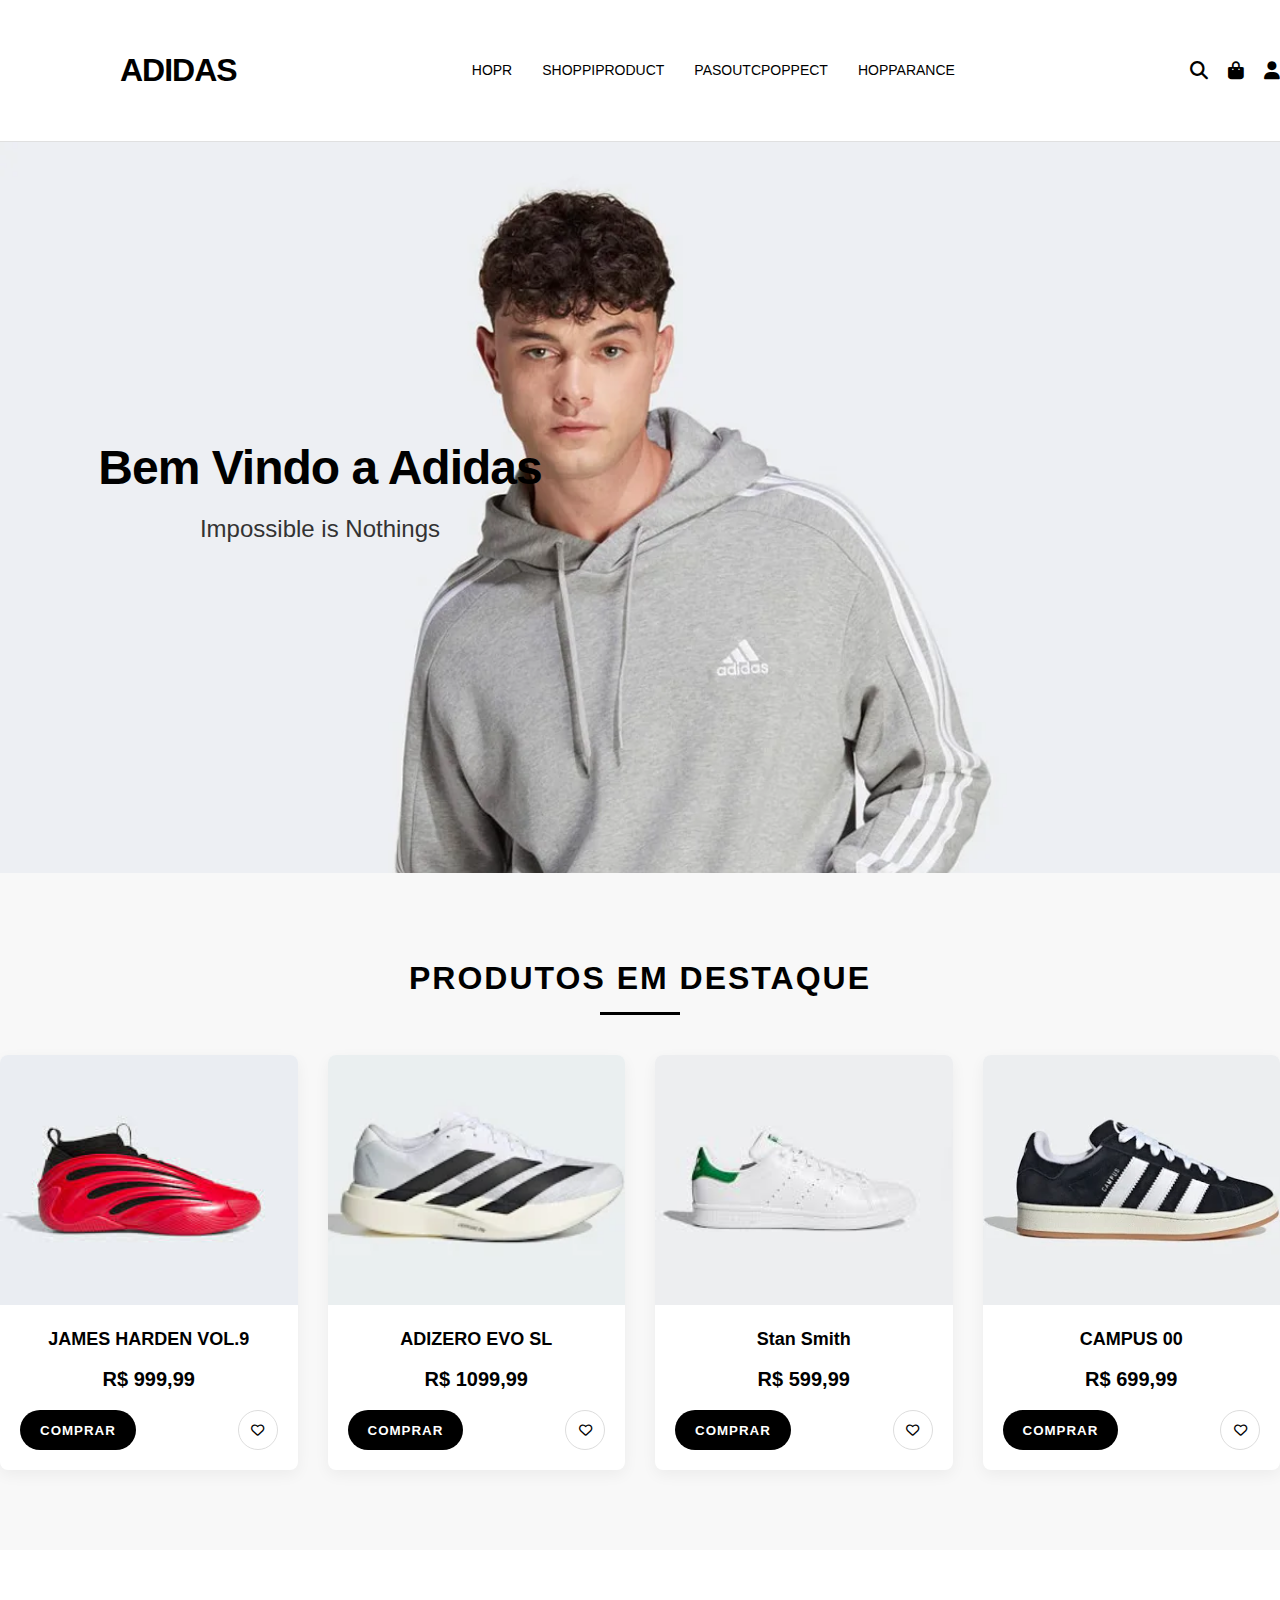
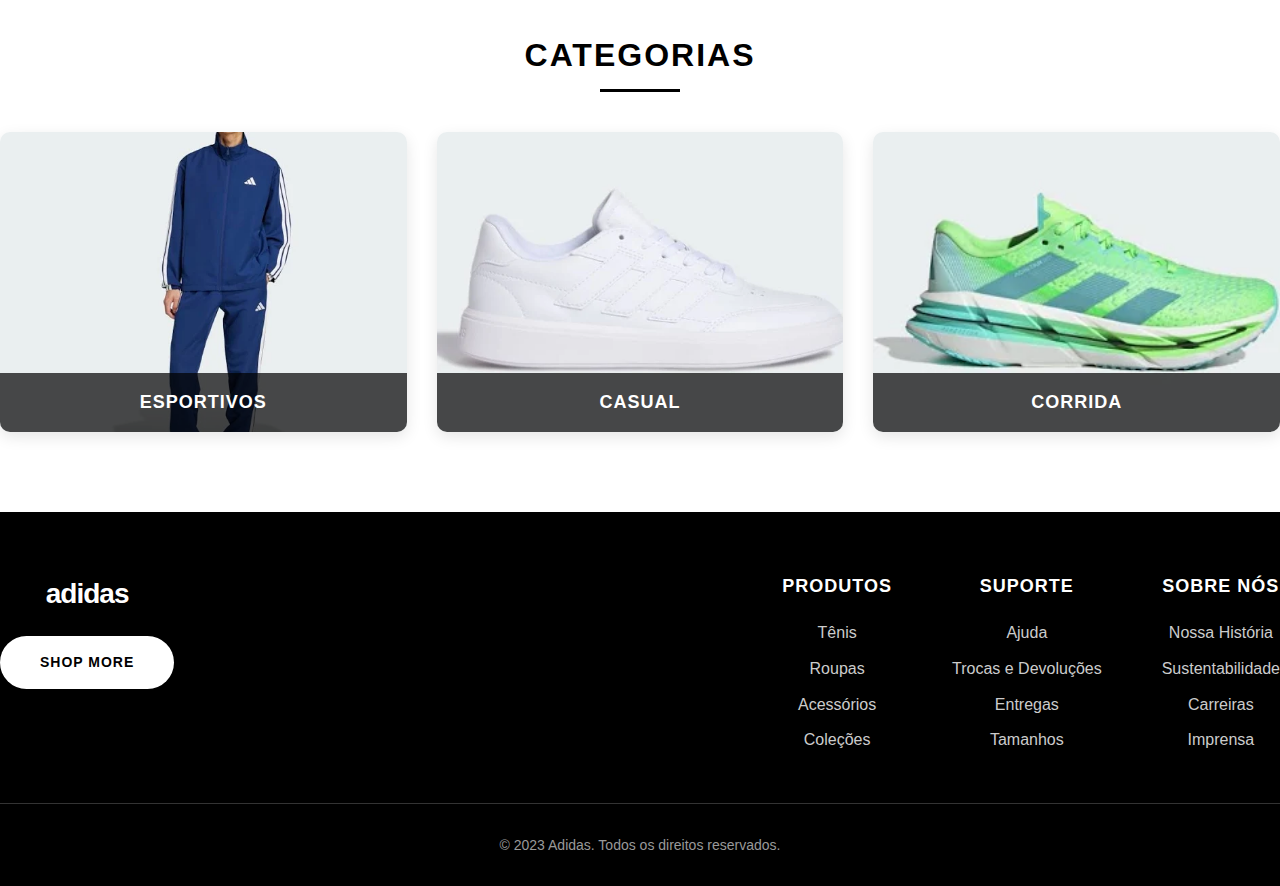
<file: index.html>
<!DOCTYPE html>
<html lang="pt-BR">
<head>
    <meta charset="UTF-8">
    <meta name="viewport" content="width=device-width, initial-scale=1.0">
    <title>Adidas - Loja Oficial</title>
    <link rel="stylesheet" href="https://cdnjs.cloudflare.com/ajax/libs/font-awesome/6.4.0/css/all.min.css">
    <link rel="stylesheet" href="style.css">
</head>
<body>
    <div class="container">
        <!-- Header -->
        <header class="header">
            <div class="logo">
                <h1>ADIDAS</h1>
            </div>
            <nav class="nav-menu">
                <a href="#" class="nav-item">HOPR</a>
                <a href="#" class="nav-item">SHOPPIPRODUCT</a>
                <a href="#" class="nav-item">PASOUTCPOPPECT</a>
                <a href="#" class="nav-item">HOPPARANCE</a>
            </nav>
            <div class="header-actions">
                <i class="fas fa-search"></i>
                <i class="fas fa-shopping-bag"></i>
                <i class="fas fa-user"></i>
            </div>
        </header>

        <!-- Hero Section -->
        <section class="hero">
            <div class="hero-content">
                <div class="hero-text">
                    <h2 class="welcome">Bem Vindo a Adidas</h2>
                    <p class="tagline">Impossible is Nothings</p>
                    
                </div>
                <div class="hero-image">
                    <div class="product-image"></div>
                </div>
            </div>
        </section>

        <!-- Products Section -->
        <section class="products">
            <h2 class="section-title">Produtos em Destaque</h2>
            <div class="products-grid">
                <!-- Product 1 -->
                <div class="product-card">
                    <div class="product-image-container">
                        <img src="harden.jPG" alt="Tênis Adidas" class="product-img">
                    </div>
                    <div class="product-info">
                        <h3 class="product-name">JAMES HARDEN VOL.9</h3>
                        <p class="product-price">R$ 999,99</p>
                        <div class="product-actions">
                            <button class="add-to-cart">Comprar</button>
                            <button class="wishlist"><i class="far fa-heart"></i></button>
                        </div>
                    </div>
                </div>

                <!-- Product 2 -->
                <div class="product-card">
                    <div class="product-image-container">
                        <img src="adizero.JPG" alt="Tênis Adidas" class="product-img">
                    </div>
                    <div class="product-info">
                        <h3 class="product-name">ADIZERO EVO SL</h3>
                        <p class="product-price">R$ 1099,99</p>
                        <div class="product-actions">
                            <button class="add-to-cart">Comprar</button>
                            <button class="wishlist"><i class="far fa-heart"></i></button>
                        </div>
                    </div>
                </div>

                <!-- Product 3 -->
                <div class="product-card">
                    <div class="product-image-container">
                        <img src="stan smith.jpg" alt="Tênis Adidas" class="product-img">
                    </div>
                    <div class="product-info">
                        <h3 class="product-name">Stan Smith</h3>
                        <p class="product-price">R$ 599,99</p>
                        <div class="product-actions">
                            <button class="add-to-cart">Comprar</button>
                            <button class="wishlist"><i class="far fa-heart"></i></button>
                        </div>
                    </div>
                </div>

                <!-- Product 4 -->
                
                <div class="product-card">
                    <div class="product-image-container">
                        <img src="shopping (1).webp" alt="Tênis Adidas" class="product-img">
                    </div>
                    <div class="product-info">
                        <h3 class="product-name">CAMPUS 00</h3>
                        <p class="product-price">R$ 699,99</p>
                        <div class="product-actions">
                            <button class="add-to-cart">Comprar</button>
                            <button class="wishlist"><i class="far fa-heart"></i></button>
                        </div>
                    </div>
                </div>
            </div>
            
        </section>

        <!-- Categories Section -->
        <section class="categories">
            <h2 class="section-title">Categorias</h2>
            <div class="categories-grid">
                <!-- Category 1 -->
                <div class="category-card">
                    <img src="esportivo.webp" alt="Tênis Esportivos" class="category-img">
                    <div class="category-name">Esportivos</div>
                </div>

                <!-- Category 2 -->
                <div class="category-card">
                    <img src="shopping.webp" alt="Tênis Casuais" class="category-img">
                    <div class="category-name">Casual</div>
                </div>

                <!-- Category 3 -->
                <div class="category-card">
                    <img src="corrida.webp" alt="Tênis de Corrida" class="category-img">
                    <div class="category-name">Corrida</div>
                </div>
            </div>
        </section>

        <!-- Footer -->
        <footer class="footer">
            <div class="container">
                <div class="footer-content">
                    <div class="footer-logo">
                        <h2>adidas</h2>
                        <a href="#" class="shop-button">SHOP MORE</a>
                    </div>
                    <div class="footer-links">
                        <div class="footer-column">
                            <h3>Produtos</h3>
                            <ul>
                                <li><a href="#">Tênis</a></li>
                                <li><a href="#">Roupas</a></li>
                                <li><a href="#">Acessórios</a></li>
                                <li><a href="#">Coleções</a></li>
                            </ul>
                        </div>
                        <div class="footer-column">
                            <h3>Suporte</h3>
                            <ul>
                                <li><a href="#">Ajuda</a></li>
                                <li><a href="#">Trocas e Devoluções</a></li>
                                <li><a href="#">Entregas</a></li>
                                <li><a href="#">Tamanhos</a></li>
                            </ul>
                        </div>
                        <div class="footer-column">
                            <h3>Sobre nós</h3>
                            <ul>
                                <li><a href="#">Nossa História</a></li>
                                <li><a href="#">Sustentabilidade</a></li>
                                <li><a href="#">Carreiras</a></li>
                                <li><a href="#">Imprensa</a></li>
                            </ul>
                        </div>
                    </div>
                </div>
                <div class="footer-bottom">
                    <p>&copy; 2023 Adidas. Todos os direitos reservados.</p>
                </div>
            </div>
        </footer>
    </div>
</body>
</html>
</file>
<file: style.css>
* {
    margin: 0;
    padding: 0;
    box-sizing: border-box;
    font-family: 'Arial', sans-serif;
}

body {
    background-color: #fff;
    color: #000;
    line-height: 1.6;
    text-align: center;
    max-width: 100% !important;
    overflow-x: hidden !important;
    margin: 0 !important;
    padding: 0 !important;
}

.container {
    max-width: 1200px;
    text-align: center;
    border: none;
    outline: none;
}
    .container {
        border: none !important;
        outline: none !important;
        max-width: 100% !important;
    }


/* Header */
.header {
    display: flex;
    justify-content: space-between;
    align-items: center;
    padding: 45px 0;
    padding-left: 90px;
    border-bottom: 1px solid #e0e0e0;
    text-align: center;
}

.logo h1 {
    font-size: 32px;
    font-weight: bold;
    letter-spacing: -1px;
    color: #000;
    padding-left: 30px;
}

.nav-menu {
    display: flex;
    gap: 30px;
}

.nav-item {
    text-decoration: none;
    color: #000;
    font-size: 14px;
    font-weight: 500;
    text-transform: uppercase;
    transition: color 0.3s;
    position: relative;
}

.nav-item:hover {
    color: #0066cc;
}

.nav-item::after {
    content: '';
    position: absolute;
    width: 0;
    height: 2px;
    bottom: -5px;
    left: 0;
    background-color: #0066cc;
    transition: width 0.3s;
}

.nav-item:hover::after {
    width: 100%;
}

.header-actions {
    display: flex;
    gap: 20px;
}

.header-actions i {
    font-size: 18px;
    cursor: pointer;
    transition: color 0.3s;
}

.header-actions i:hover {
    color: #0066cc;
}

/* Hero Section */
.hero {
    padding: 300px 0;
    background-image:url(FB8-3692-226_zoom1.webp);
    background-repeat: no-repeat;
    background-size: cover;
    border: none;
    outline: none;
    
}
.hero-content {
    display: flex;
    justify-content: space-between;
    align-items: center;
}

.hero-text {
    flex: 1;
    max-width: 50%;
}

.welcome {
    font-size: 48px;
    font-weight: bold;
    margin-bottom: 15px;
    letter-spacing: -1px;
    line-height: 1.1;
}

.tagline {
    font-size: 24px;
    margin-bottom: 25px;
    color: #333;
}

.description {
    font-size: 16px;
    margin-bottom: 10px;
    line-height: 1.4;
    color: #666;
    max-width: 80%;
}

.hero-image {
    flex: 1;
    max-width: 45%;
    display: flex;
    justify-content: center;
    align-items: center;
    position: relative;
}



/* Products Section */
.products {
    padding: 80px 0;
    background-color: #f8f8f8;
}

.section-title {
    text-align: center;
    font-size: 32px;
    margin-bottom: 50px;
    text-transform: uppercase;
    letter-spacing: 2px;
    position: relative;
}

.section-title::after {
    content: '';
    position: absolute;
    width: 80px;
    height: 3px;
    background-color: #000;
    bottom: -10px;
    left: 50%;
    transform: translateX(-50%);
}

.products-grid {
    display: grid;
    grid-template-columns: repeat(auto-fill, minmax(280px, 1fr));
    gap: 30px;
}

.product-card {
    background: #fff;
    border-radius: 8px;
    overflow: hidden;
    box-shadow: 0 5px 15px rgba(0,0,0,0.05);
    transition: transform 0.3s, box-shadow 0.3s;
}

.product-card:hover {
    transform: translateY(-10px);
    box-shadow: 0 15px 30px rgba(0,0,0,0.1);
}

.product-image-container {
    height: 250px;
    overflow: hidden;
}

.product-img {
    width: 100%;
    height: 100%;
    object-fit: cover;
    transition: transform 0.5s;
}

.product-card:hover .product-img {
    transform: scale(1.05);
    text-align: center;
}

.product-info {
    padding: 20px;
}

.product-name {
    font-size: 18px;
    font-weight: bold;
    margin-bottom: 10px;
}

.product-price {
    font-size: 20px;
    font-weight: bold;
    color: #000;
    margin-bottom: 15px;
}

.product-actions {
    display: flex;
    justify-content: space-between;
}

.add-to-cart {
    background: #000;
    color: #fff;
    border: none;
    padding: 10px 20px;
    border-radius: 30px;
    cursor: pointer;
    font-weight: bold;
    text-transform: uppercase;
    letter-spacing: 1px;
    transition: background 0.3s;
}

.add-to-cart:hover {
    background: #333;
}

.wishlist {
    background: transparent;
    border: 1px solid #ddd;
    width: 40px;
    height: 40px;
    border-radius: 50%;
    display: flex;
    align-items: center;
    justify-content: center;
    cursor: pointer;
    transition: all 0.3s;
}

.wishlist:hover {
    background: #ffeded;
    border-color: #ff6b6b;
    color: #ff6b6b;
}

/* Categories */
.categories {
    padding: 80px 0;
}

.categories-grid {
    display: grid;
    grid-template-columns: repeat(3, 1fr);
    gap: 30px;
}

.category-card {
    position: relative;
    height: 300px;
    border-radius: 10px;
    overflow: hidden;
    box-shadow: 0 5px 15px rgba(0,0,0,0.1);
    background-position: center;
    object-fit: cover;

}

.category-img {
    width: 100%;
    height: 100%;
    object-fit: cover;
    transition: transform 0.5s;
}

.category-card:hover .category-img {
    transform: scale(1.05);
}

.category-name {
    position: absolute;
    bottom: 0;
    left: 0;
    width: 100%;
    background: rgba(0,0,0,0.7);
    color: #fff;
    padding: 15px;
    text-align: center;
    font-size: 18px;
    font-weight: bold;
    text-transform: uppercase;
    letter-spacing: 1px;
}

/* Footer */
.footer {
    background: #000;
    color: #fff;
    padding: 60px 0 30px;
}

.footer-content {
    display: flex;
    justify-content: space-between;
    margin-bottom: 40px;
}

.footer-logo h2 {
    font-size: 28px;
    font-weight: bold;
    text-transform: lowercase;
    letter-spacing: -1px;
    margin-bottom: 20px;
}

.footer-links {
    display: flex;
    gap: 60px;
}

.footer-column h3 {
    font-size: 18px;
    margin-bottom: 20px;
    text-transform: uppercase;
    letter-spacing: 1px;
}

.footer-column ul {
    list-style: none;
}

.footer-column li {
    margin-bottom: 10px;
}

.footer-column a {
    color: #ccc;
    text-decoration: none;
    transition: color 0.3s;
}

.footer-column a:hover {
    color: #fff;
}

.shop-button {
    display: inline-block;
    padding: 15px 40px;
    background-color: #fff;
    color: #000;
    text-decoration: none;
    font-size: 14px;
    font-weight: bold;
    text-transform: uppercase;
    border-radius: 30px;
    transition: all 0.3s;
    letter-spacing: 1px;
}

.shop-button:hover {
    background-color: #0066cc;
    color: #fff;
}

.footer-bottom {
    text-align: center;
    padding-top: 30px;
    border-top: 1px solid #333;
    color: #999;
    font-size: 14px;
}

/* Responsive Design */
@media (max-width: 992px) {
    .hero-content {
        flex-direction: column;
        text-align: center;
    }
    
    .hero-text {
        max-width: 100%;
        margin-bottom: 40px;
    }
    
    .hero-image {
        max-width: 100%;
    }
    
    .categories-grid {
        grid-template-columns: repeat(2, 1fr);
    }
    
    .footer-content {
        flex-direction: column;
        gap: 40px;
    }
    
    .footer-links {
        gap: 40px;
    }
}

@media (max-width: 768px) {
    .header {
        flex-direction: column;
        gap: 20px;
    }
    
    .nav-menu {
        flex-wrap: wrap;
        justify-content: center;
    }
    
    .categories-grid {
        grid-template-columns: 1fr;
    }
    
    .footer-links {
        flex-direction: column;
        gap: 30px;
    }
    
    .welcome {
        font-size: 36px;
    }
    
    .tagline {
        font-size: 20px;
    }
    
    .description {
        max-width: 100%;
    }
}

/* Versão alternativa - mantém foco sutil */
.add-to-cart:focus,
.wishlist:focus,
.shop-button:focus {
    outline: 2px solid #000 !important;
    outline-offset: 2px !important;
    box-shadow: none !important;
}
</file>
